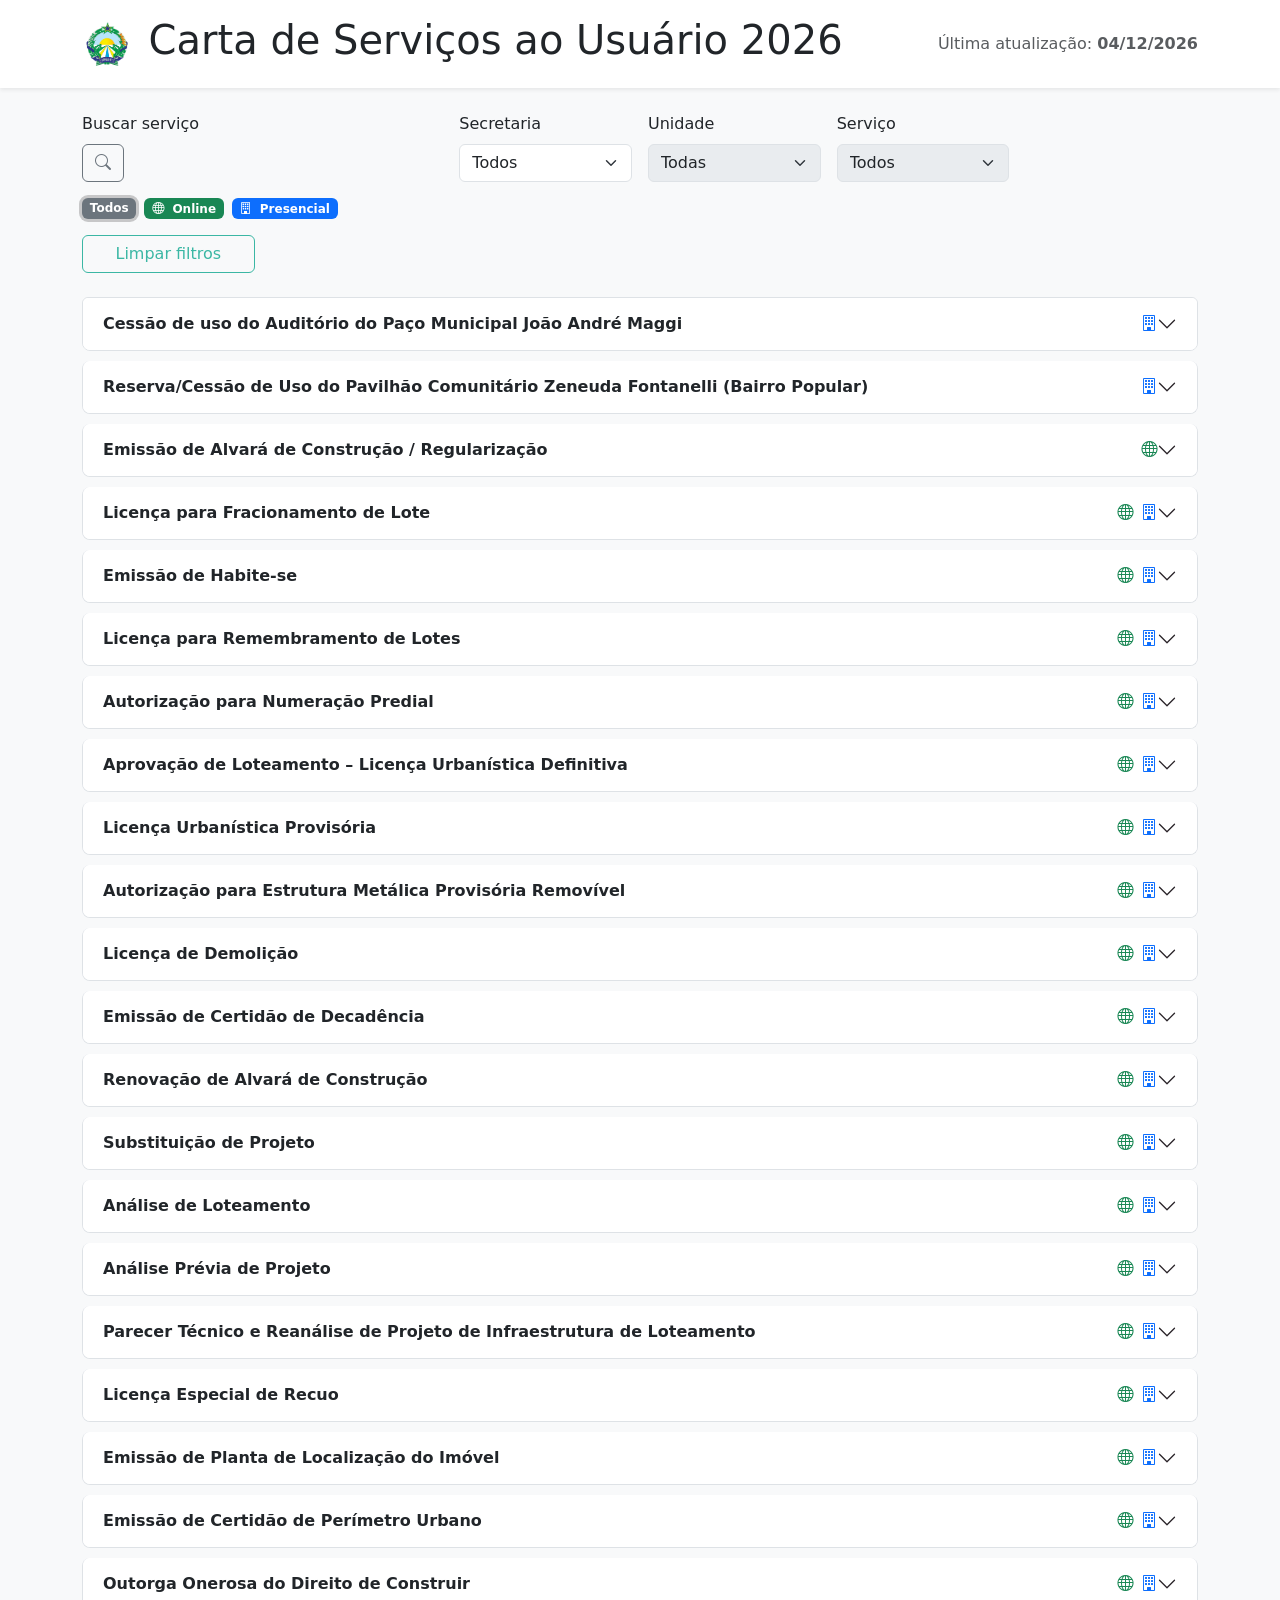
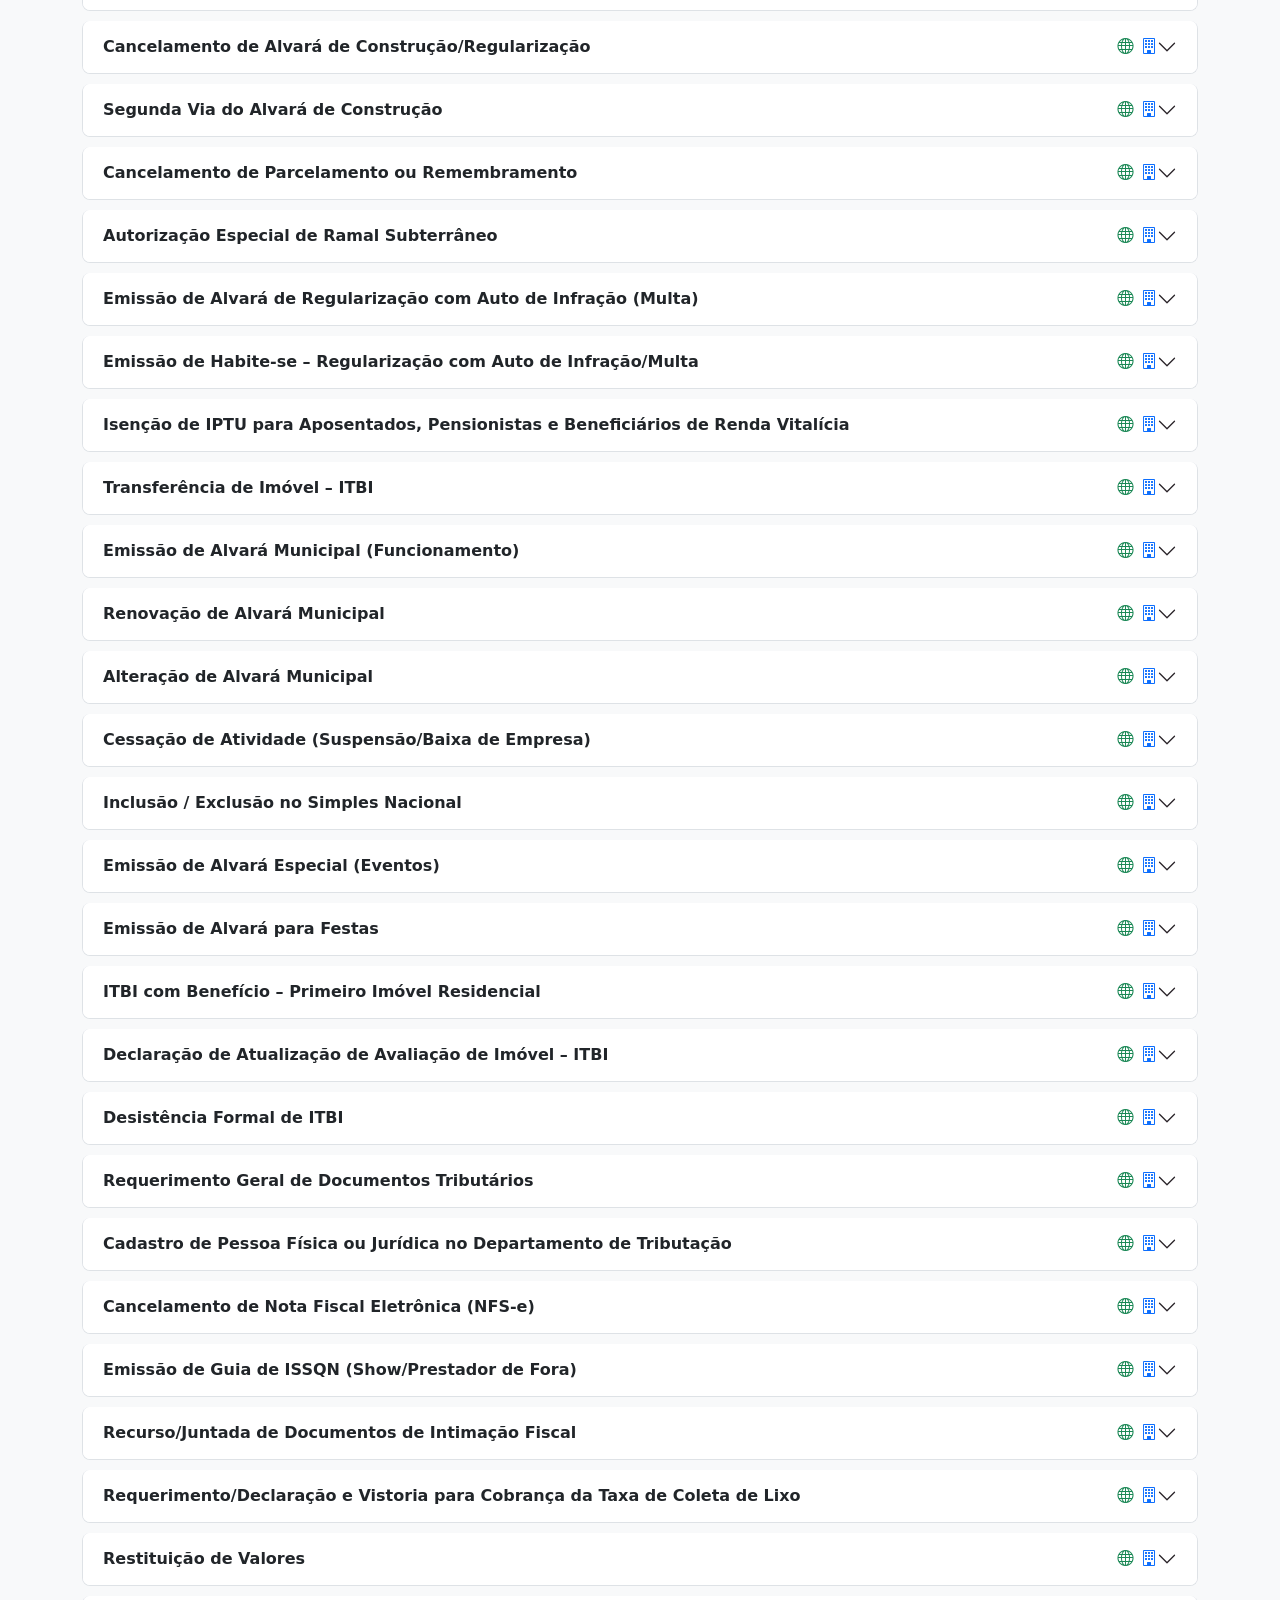
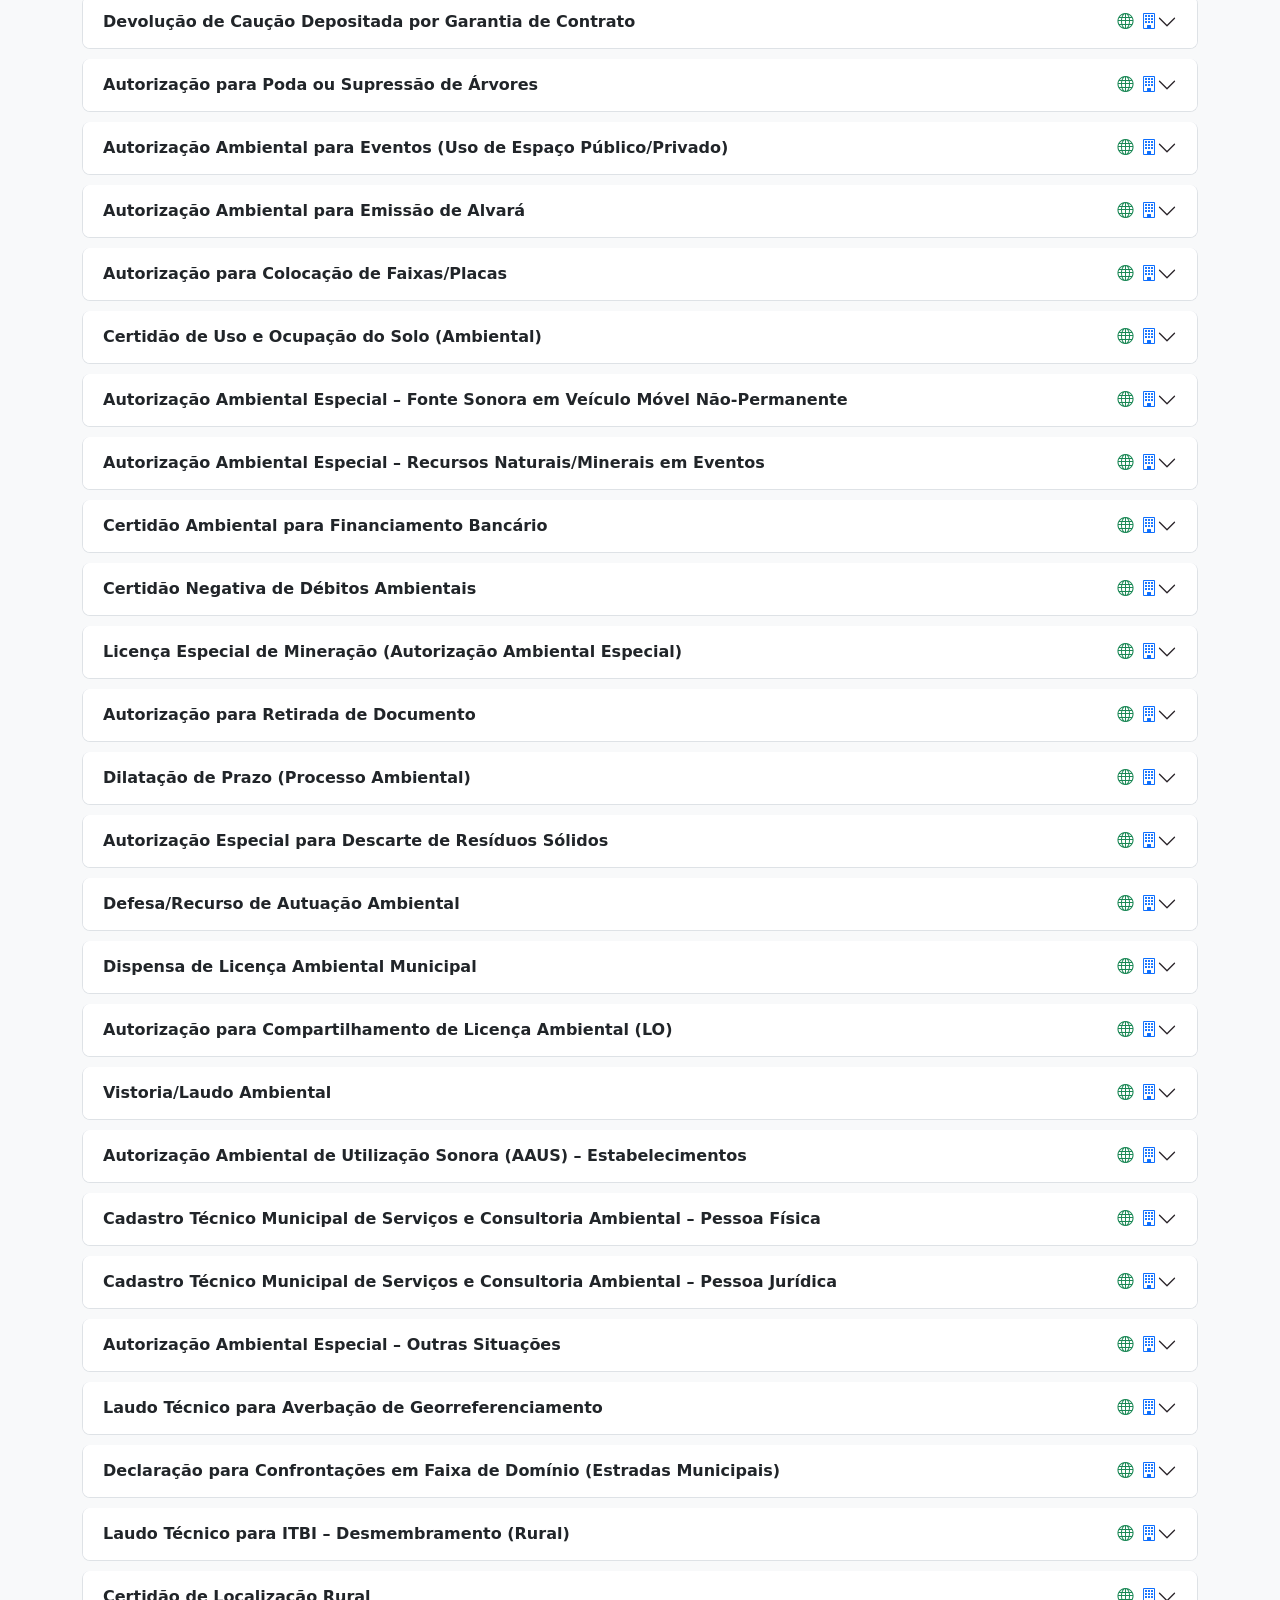
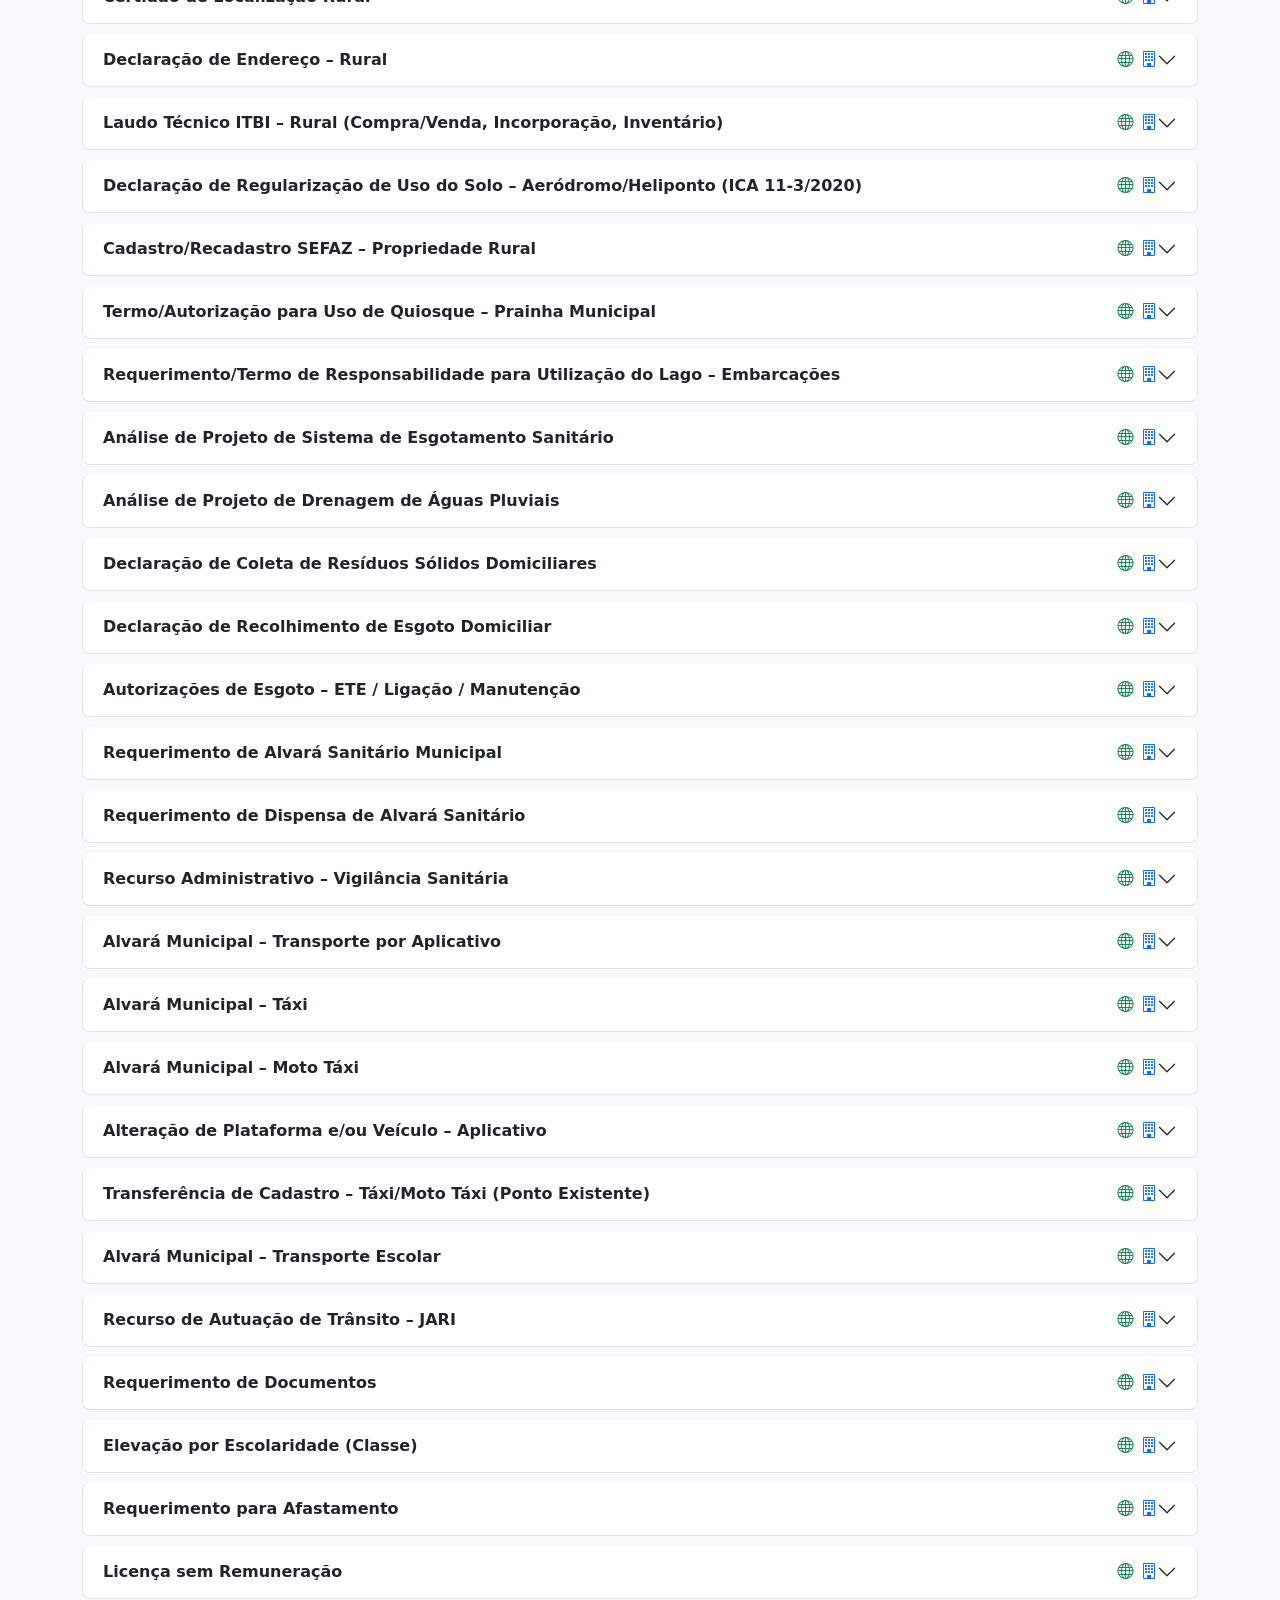
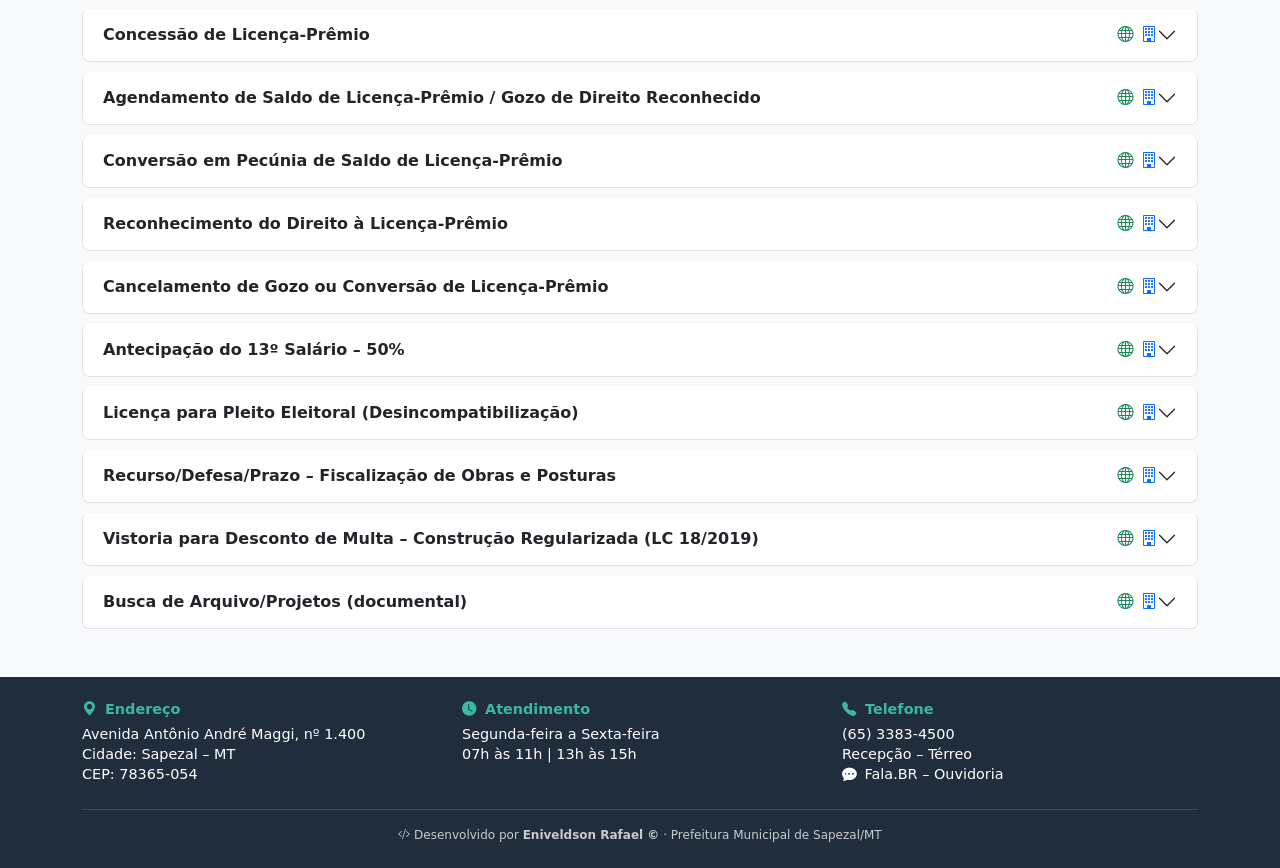
<file: index.html>
<!DOCTYPE html>
<html lang="pt-BR">

<head>
    <meta charset="UTF-8">

    <!-- RESPONSIVIDADE -->
    <meta name="viewport" content="width=device-width, initial-scale=1">

    <title>Carta de Serviços ao Usuário v2</title>
    <link rel="stylesheet" href="style_bootstrap.css">
    <!-- BOOTSTRAP CSS (CDN) -->
    <link href="https://cdn.jsdelivr.net/npm/bootstrap@5.3.8/dist/css/bootstrap.min.css" rel="stylesheet"
        integrity="sha384-sRIl4kxILFvY47J16cr9ZwB07vP4J8+LH7qKQnuqkuIAvNWLzeN8tE5YBujZqJLB" crossorigin="anonymous">

   <link
  rel="stylesheet"
  href="https://cdn.jsdelivr.net/npm/bootstrap-icons@1.11.3/font/bootstrap-icons.css">
</head>

<body class="bg-light">

    <!-- =========================
       HEADER ========================== -->

    <header class="bg-white shadow-sm py-3 mb-4">
        <div class="container d-flex flex-column flex-md-row align-items-center justify-content-between">

            <div class="d-flex align-items-center gap-3">
                <img src="17_brasao.png" alt="Logofw-bold" class="logo-prefeitura-bootstrap">
                <h1 lass="h4 mb-0 text-primary fw-bold"> Carta de Serviços ao Usuário 2026
                </h1>
            </div>

            <div class="text-muted mt-2 mt-md-0">
                Última atualização:
                <strong id="dataAtualizacao">--/--/----</strong>
            </div>
        </div>
    </header>

    <!-- =========================
     CAMPO DE PESQUISA DOS SERVIÇOS
  ========================== -->

  <div class="container mb-4">
    <div class="row g-3 align-items-end">

    <!-- BUSCAR RETRATIL -->

    <div class="col-12 col-lg-4">
      <label class="form-label d-block">Buscar serviço</label>
      <div class="search-retratil" id="searchContainer">

        <!-- BOTÃO LUPA / FECHAR -->
        <button
          id="btnToggleSearch"
          class="btn btn-outline-secondary btn-search-icon"
          type="button"
          aria-label="Buscar serviço">
          <i class="bi bi-search"></i>
        </button>

        <!-- INPUT -->
        <input
          type="text"
          id="buscaServico"
          class="form-control search-input"
          placeholder="Digite o nome do serviço">

        <!-- CONFIRMAR -->
          <button
            id="btnConfirmarBusca"
            class="btn btn-success btn-confirmar"
            type="button"
            aria-label="Confirmar busca">
            <i class="bi bi-send"></i>
          </button>

      </div>
    </div>

      <!-- SECRETARIA -->
      <div class="col-12 col-md-4 col-lg-2">
        <label class="form-label">Secretaria</label>
        <select id="filtroSecretaria" class="form-select">
          <option value="">Todas</option>
        </select>
      </div>

      <!-- UNIDADE -->
      <div class="col-12 col-md-4 col-lg-2">
        <label class="form-label">Unidade</label>
        <select id="filtroUnidade" class="form-select">
          <option value="">Todas</option>
        </select>
      </div>

      <!-- SERVIÇO -->
      <div class="col-12 col-md-4 col-lg-2">
        <label class="form-label">Serviço</label>
        <select id="filtroServico" class="form-select">
          <option value="">Todos</option>
        </select>
      </div>

      <!--  ADICIONAR BADGE   -->
        <div class="d-flex align-items-center gap-2 flex-wrap">

          <!-- TODOS -->
          <span
            class="badge bg-secondary filtro-modalidade ativo"
            role="button"
            data-modalidade="todos"
            aria-pressed="true"
          >
            Todos
          </span>

          <!-- ONLINE -->
          <span
            class="badge bg-success filtro-modalidade"
            role="button"
            data-modalidade="online"
            aria-pressed="false"
          >
            <i class="bi bi-globe me-1"></i>
            Online
          </span>

          <!-- PRESENCIAL -->
          <span
            class="badge bg-primary filtro-modalidade"
            role="button"
            data-modalidade="presencial"
            aria-pressed="false"
          >
            <i class="bi bi-building me-1"></i>
            Presencial
          </span>
        </div>


      <!-- LIMPAR FILTROS -->
      <div class="col-12 col-lg-2 d-grid">
        <button
          id="btnLimparFiltros"
          class="btn btn-outline-secondary"
          type="button"
        >
          Limpar filtros
        </button>
      </div>
  </div>
</div>



<!-- Contar resultados-->
<div class="container mb-3">
  <div id="contadorResultados" class="text-muted small">
    </div>
</div>

    <!-- JS preenche -->
  
    <!-- =========================
       ACCORDION (BOOTSTRAP)
  ========================== -->
    <div class="container mb-5">
        <div class="accordion" id="listaServicos">
        </div>
    </div>

    <!-- BOOTSTRAP JS (necessário para accordion) -->
    <!-- JavaScript Bundle with Popper -->
    <script src="https://cdn.jsdelivr.net/npm/bootstrap@5.2.1/dist/js/bootstrap.bundle.min.js"
        integrity="sha384-u1OknCvxWvY5kfmNBILK2hRnQC3Pr17a+RTT6rIHI7NnikvbZlHgTPOOmMi466C8"
        crossorigin="anonymous"></script>

    <!-- SEU JS -->
    <script src="app-bootstrap.js"></script>

  <footer class="footer-sapezal mt-5">
  <div class="container py-4">

    <!-- LINHA PRINCIPAL -->
    <div class="row gy-4">

      <!-- ENDEREÇO -->
      <div class="col-12 col-md-4">
        <h6 class="footer-titulo">
          <i class="bi bi-geo-alt-fill me-1"></i>
          Endereço
        </h6>
        <p class="footer-texto">
          Avenida Antônio André Maggi, nº 1.400<br>
          Cidade: Sapezal – MT<br>
          CEP: 78365‑054
        </p>
      </div>

      <!-- ATENDIMENTO -->
      <div class="col-12 col-md-4">
        <h6 class="footer-titulo">
          <i class="bi bi-clock-fill me-1"></i>
          Atendimento
        </h6>
        <p class="footer-texto">
          Segunda‑feira a Sexta‑feira<br>
          07h às 11h | 13h às 15h
        </p>
      </div>

      <!-- TELEFONE -->
      <div class="col-12 col-md-4">
        <h6 class="footer-titulo">
          <i class="bi bi-telephone-fill me-1"></i>
          Telefone
        </h6>
        <p class="footer-texto">
          <a href="tel:+556533834500" class="footer-link">
            (65) 3383‑4500
          </a><br>
          Recepção – Térreo
        </p>
                
        <p class="footer-texto mb-0">
            <i class="bi bi-chat-dots-fill me-1"></i>
            <a
              href="https://www.gov.br/falabr/pt-br"
              target="_blank"
              rel="noopener noreferrer"
              class="footer-link"
            >
              Fala.BR – Ouvidoria
            </a>
          </p>

      </div>

    </div>

    <!-- LINHA DE CRÉDITOS -->
    <div class="footer-creditos mt-4 pt-3">
      <p class="mb-0">
        <i class="bi bi-code-slash"></i> Desenvolvido por <strong>Eniveldson Rafael ©</strong> ·
        Prefeitura Municipal de Sapezal/MT 
        <span id="anoAtual"></span>
      </p>
    </div>

  </div>
</footer>


</body>

</html>
</file>
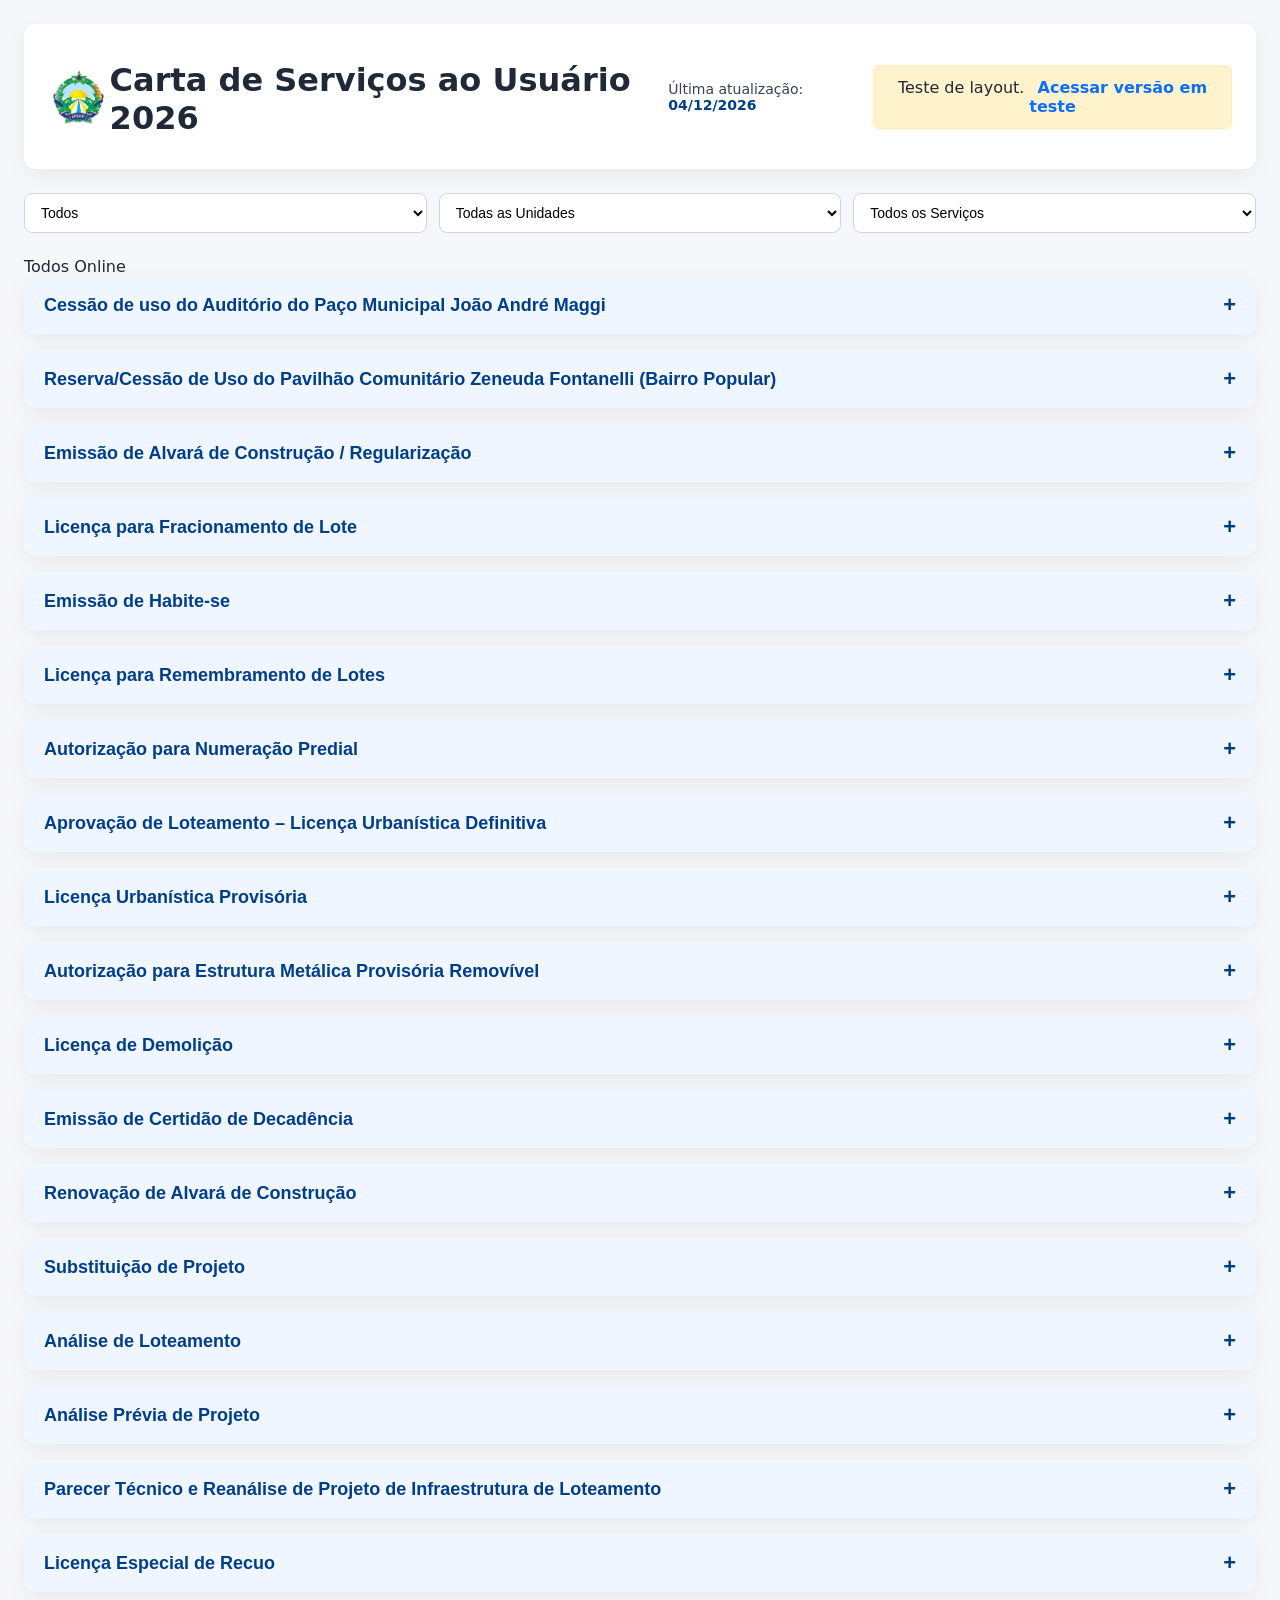
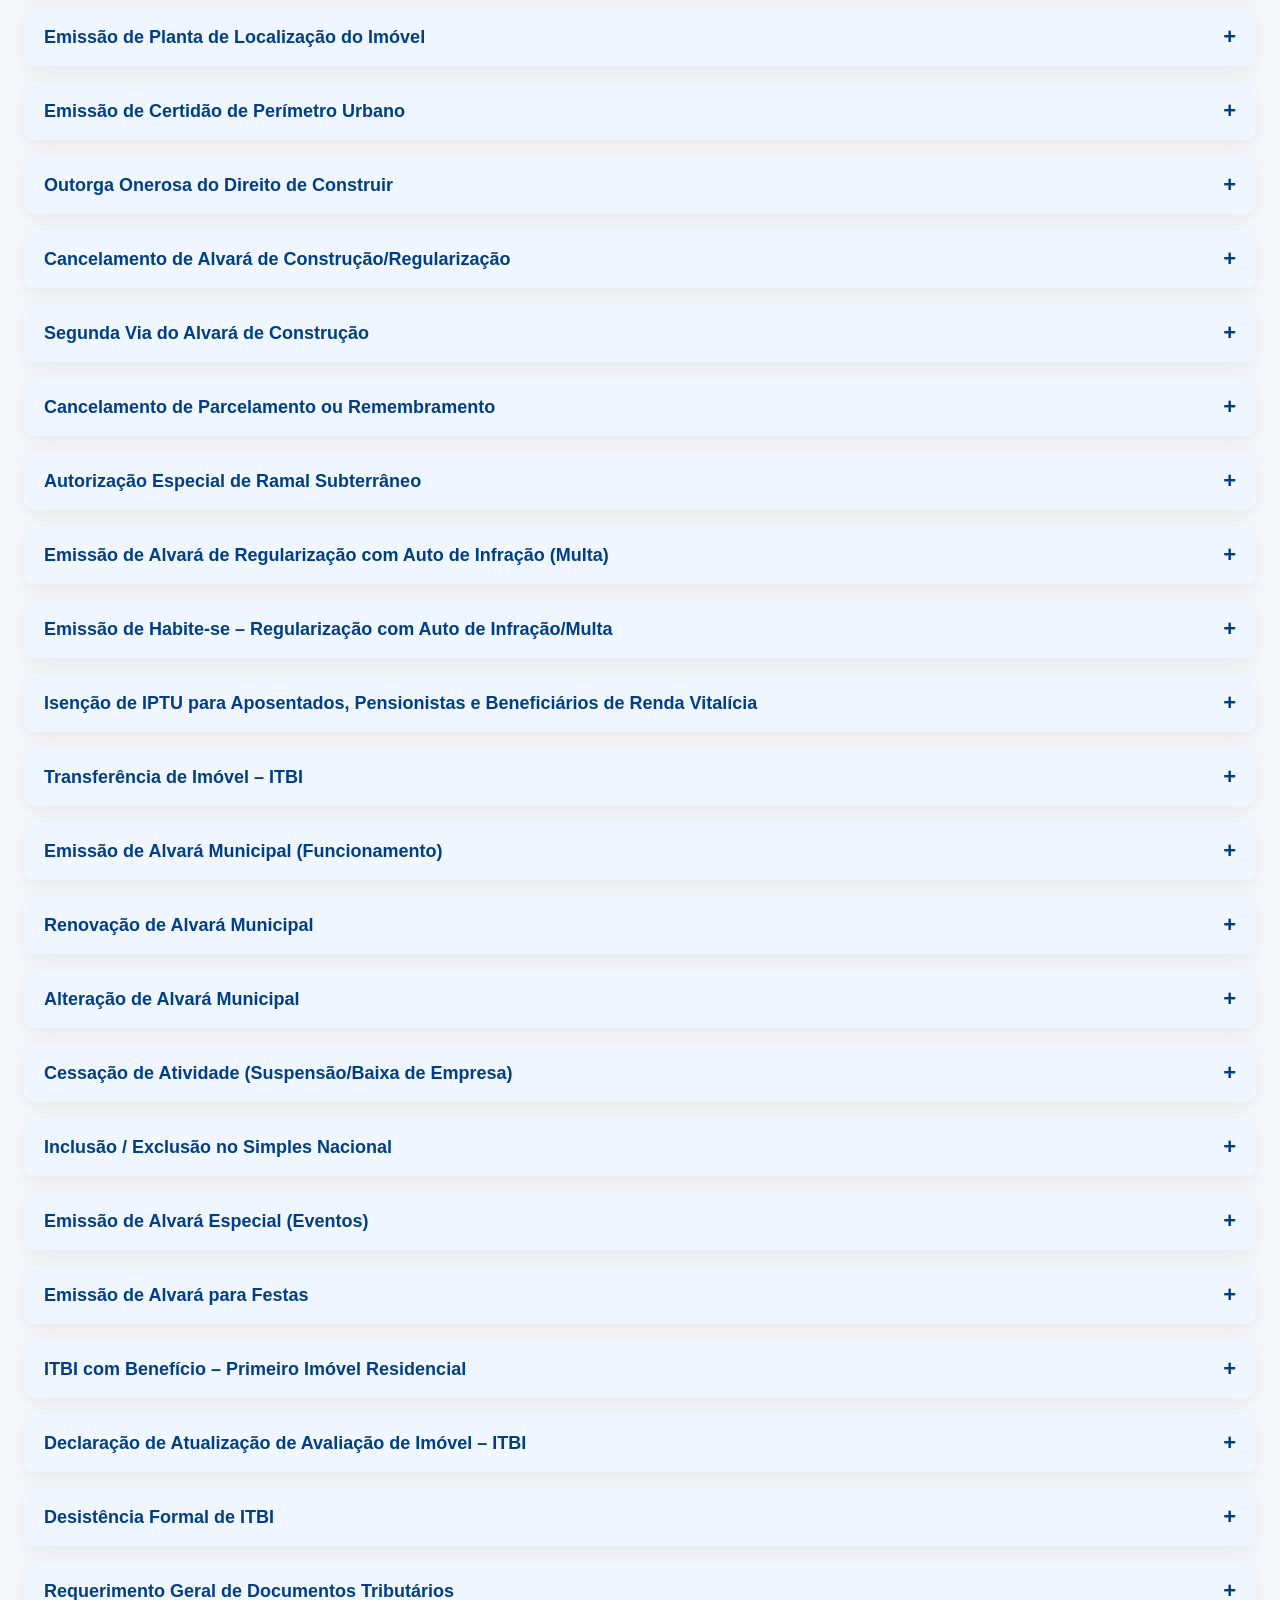
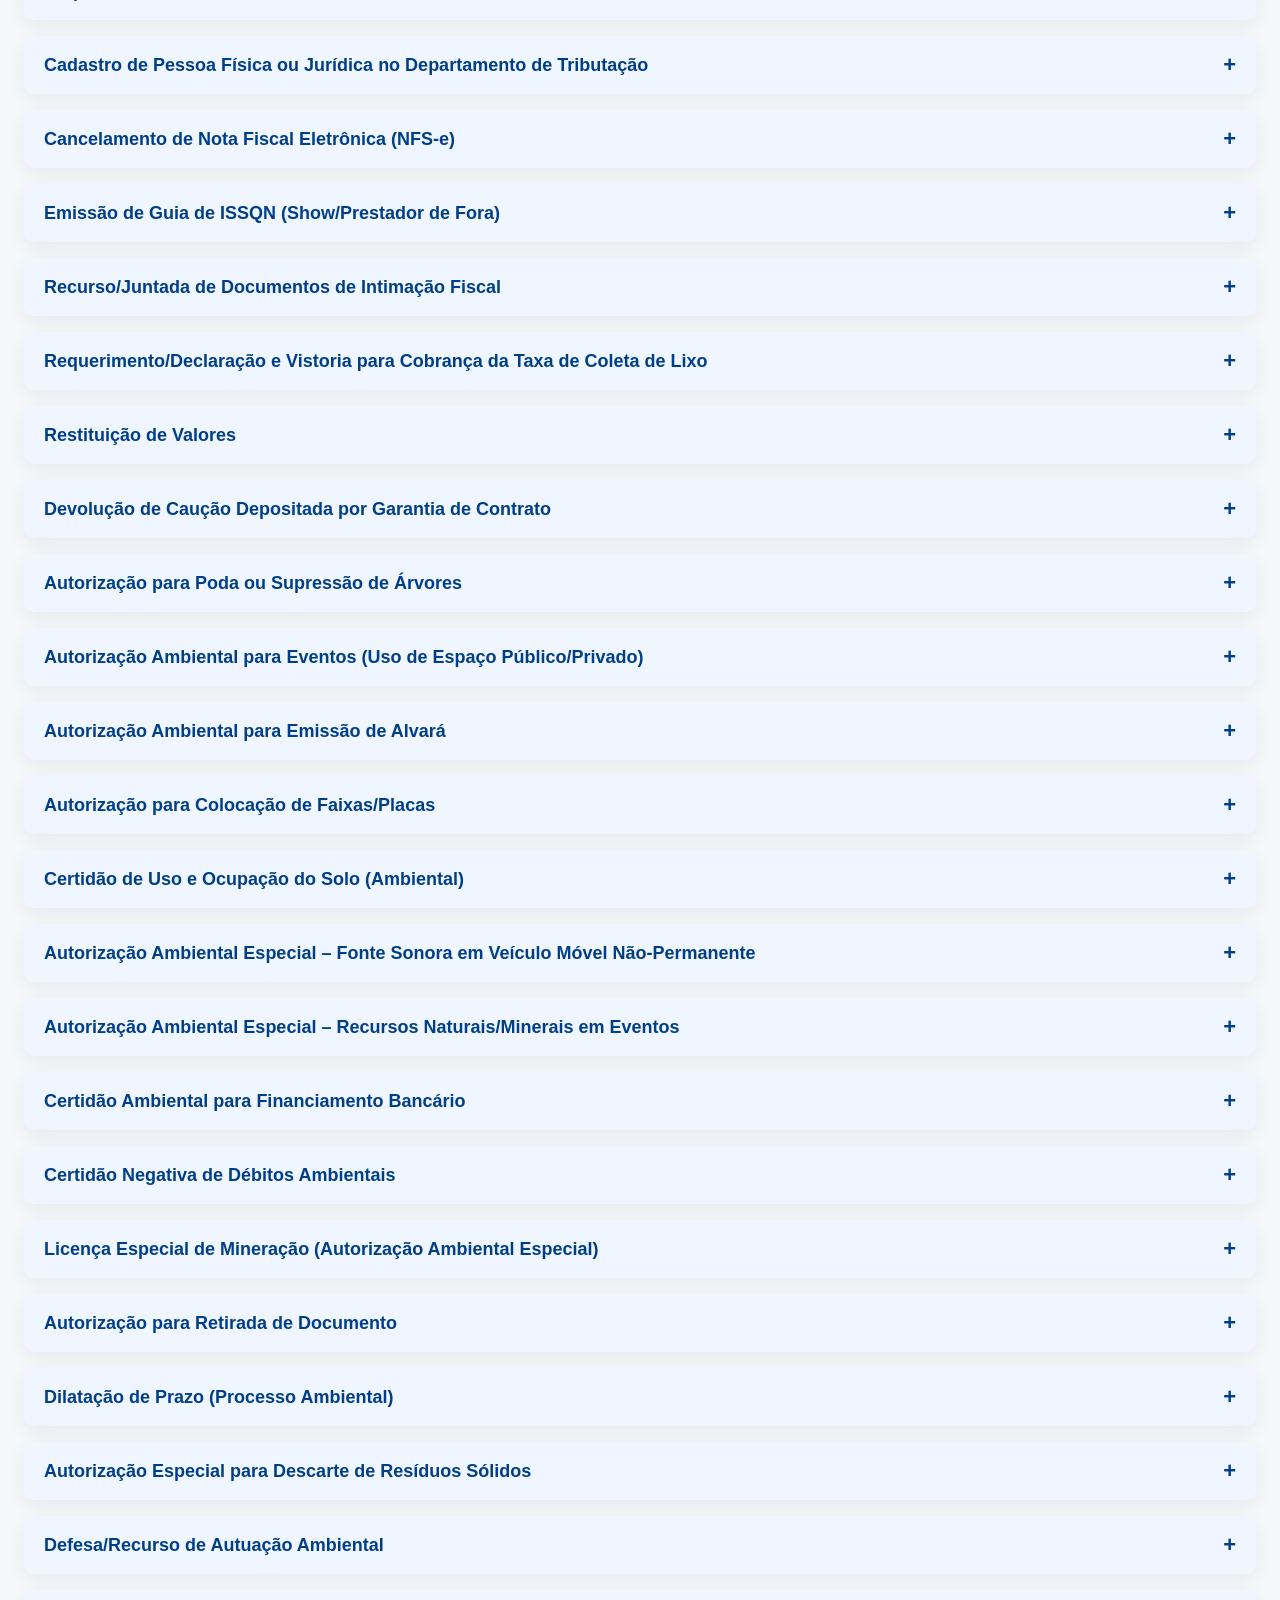
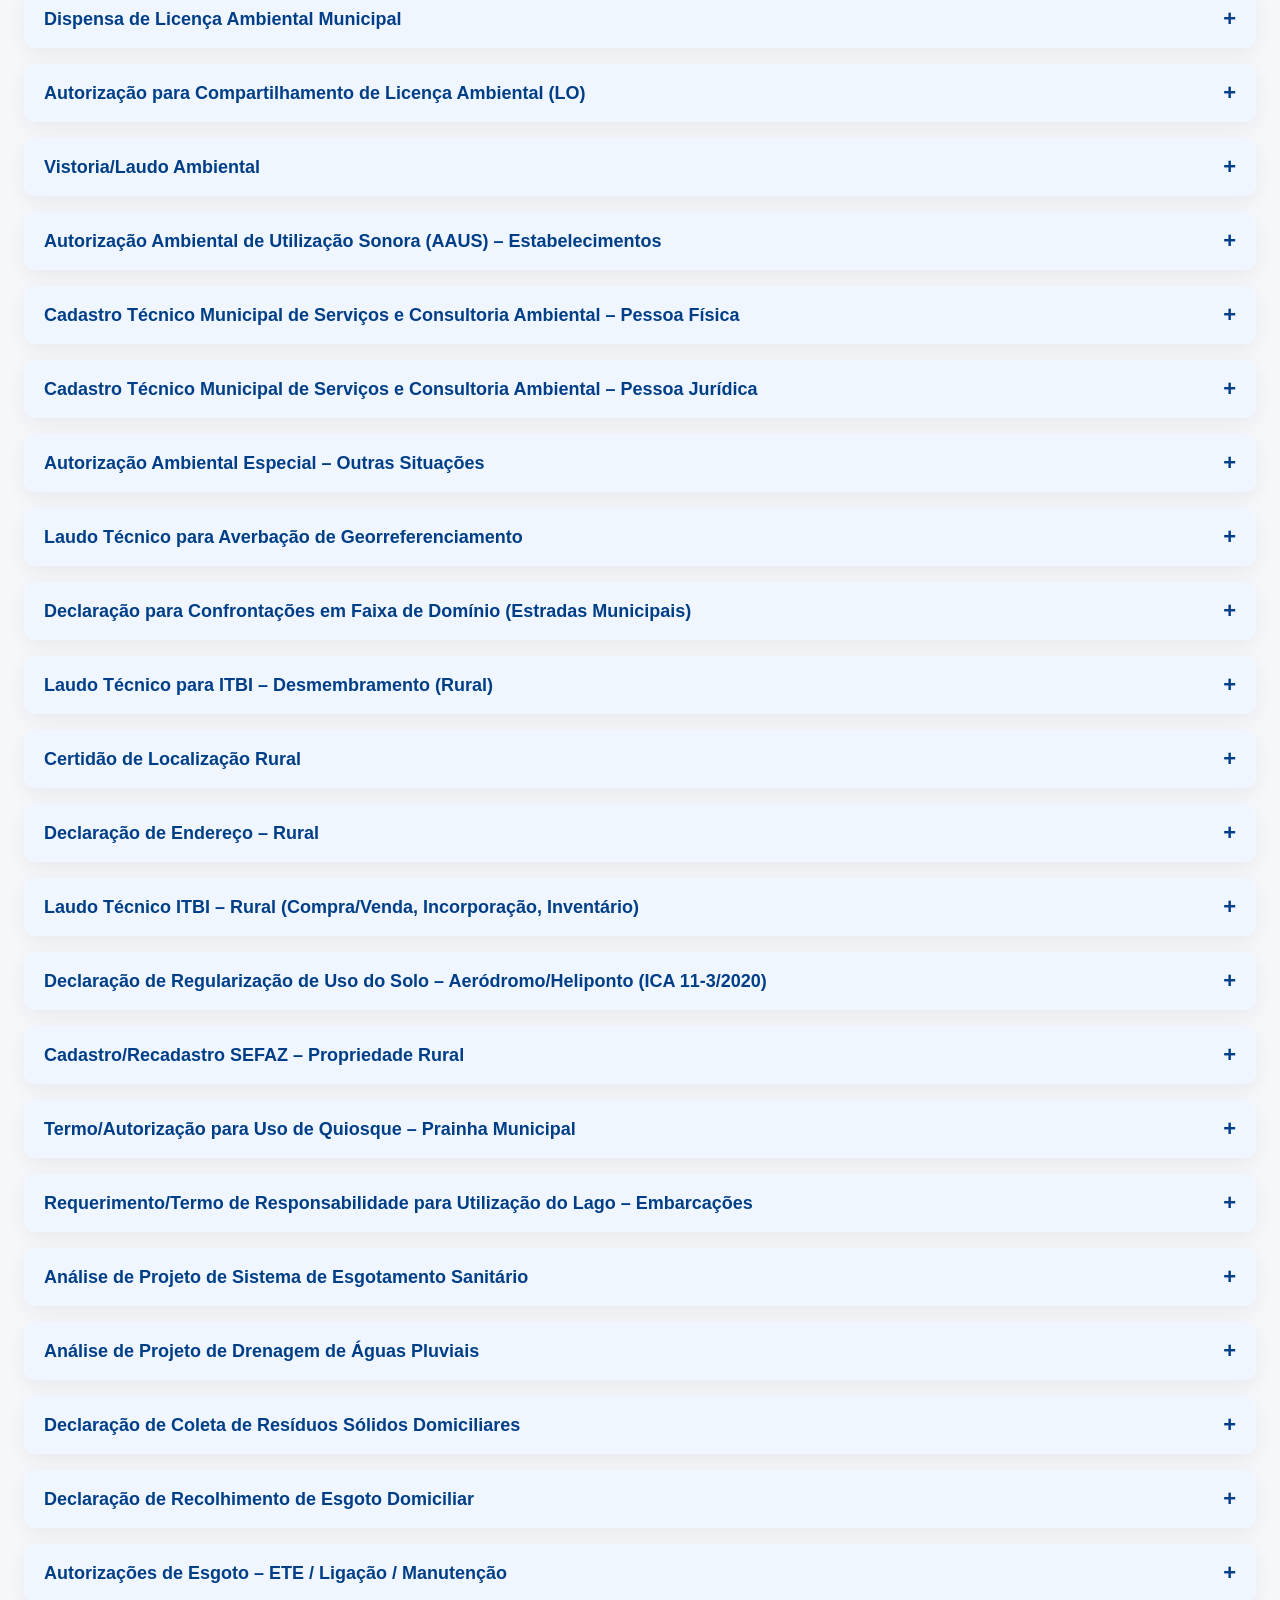
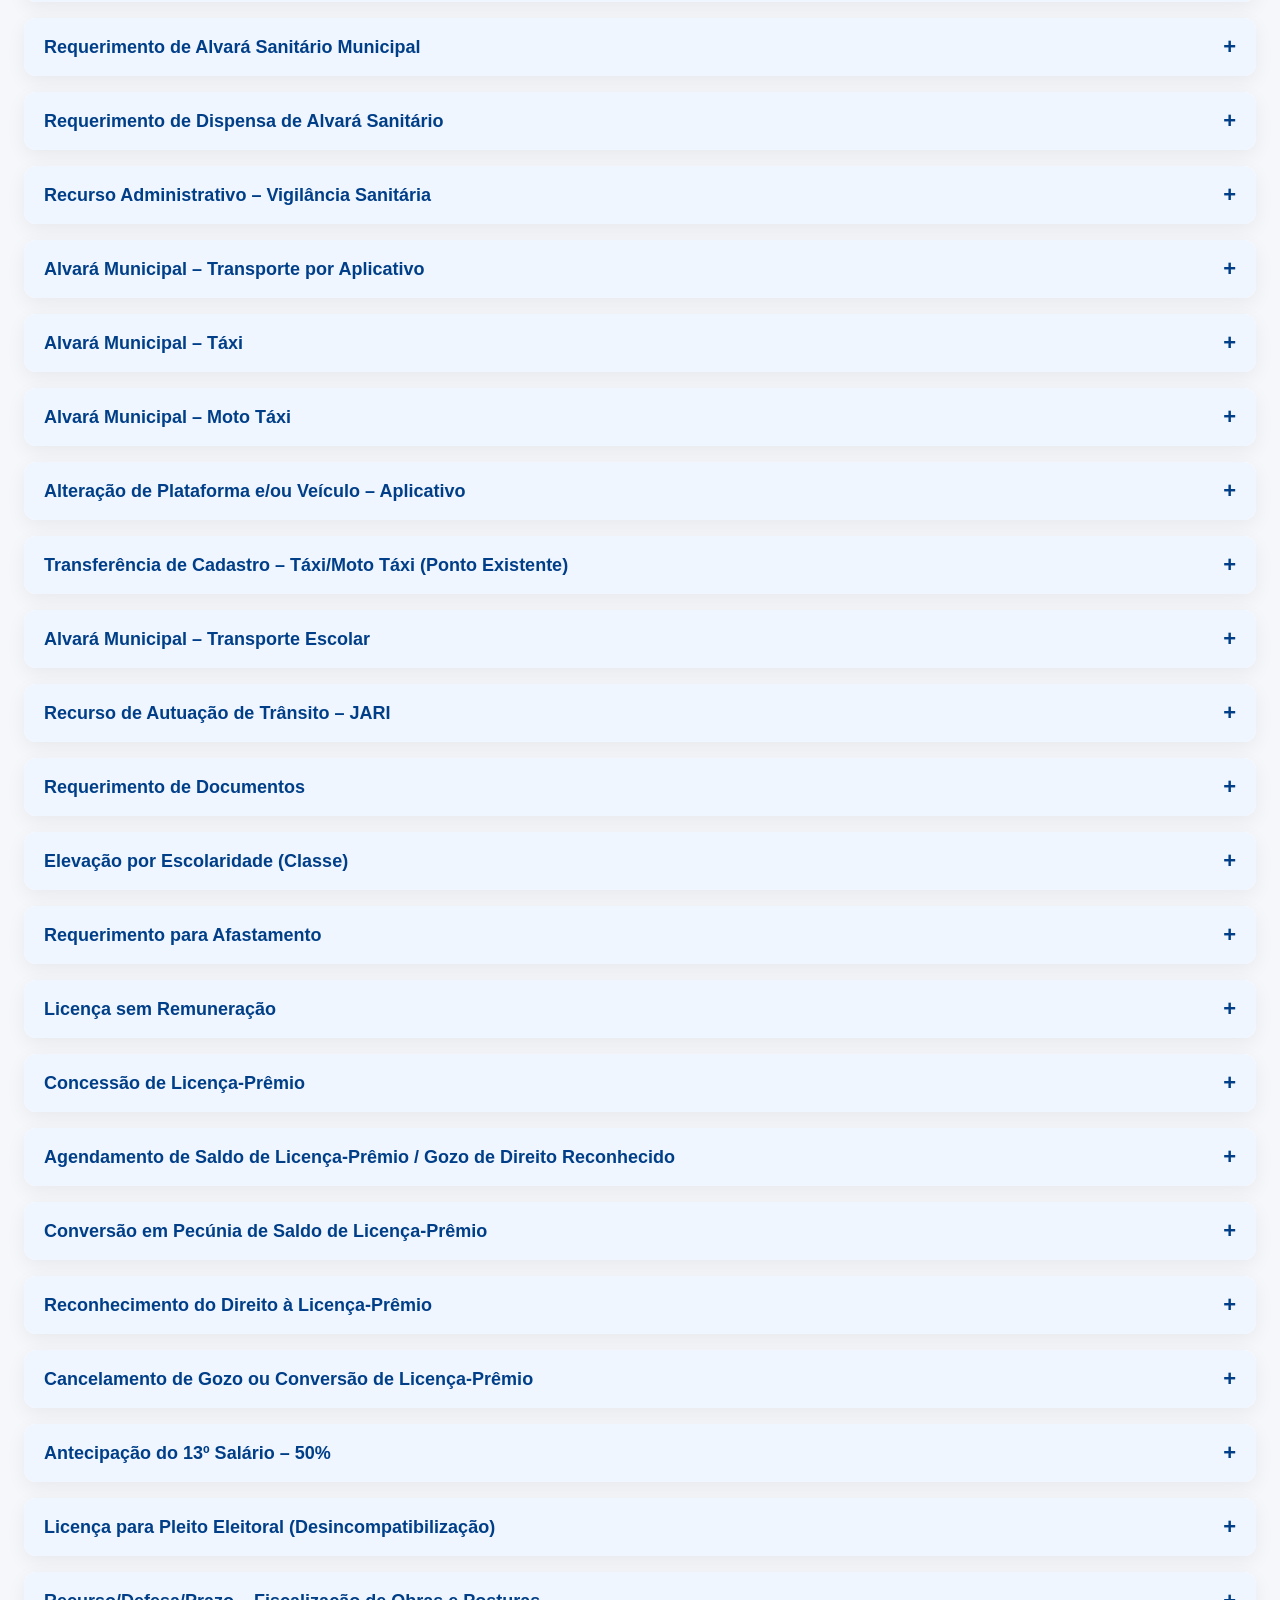
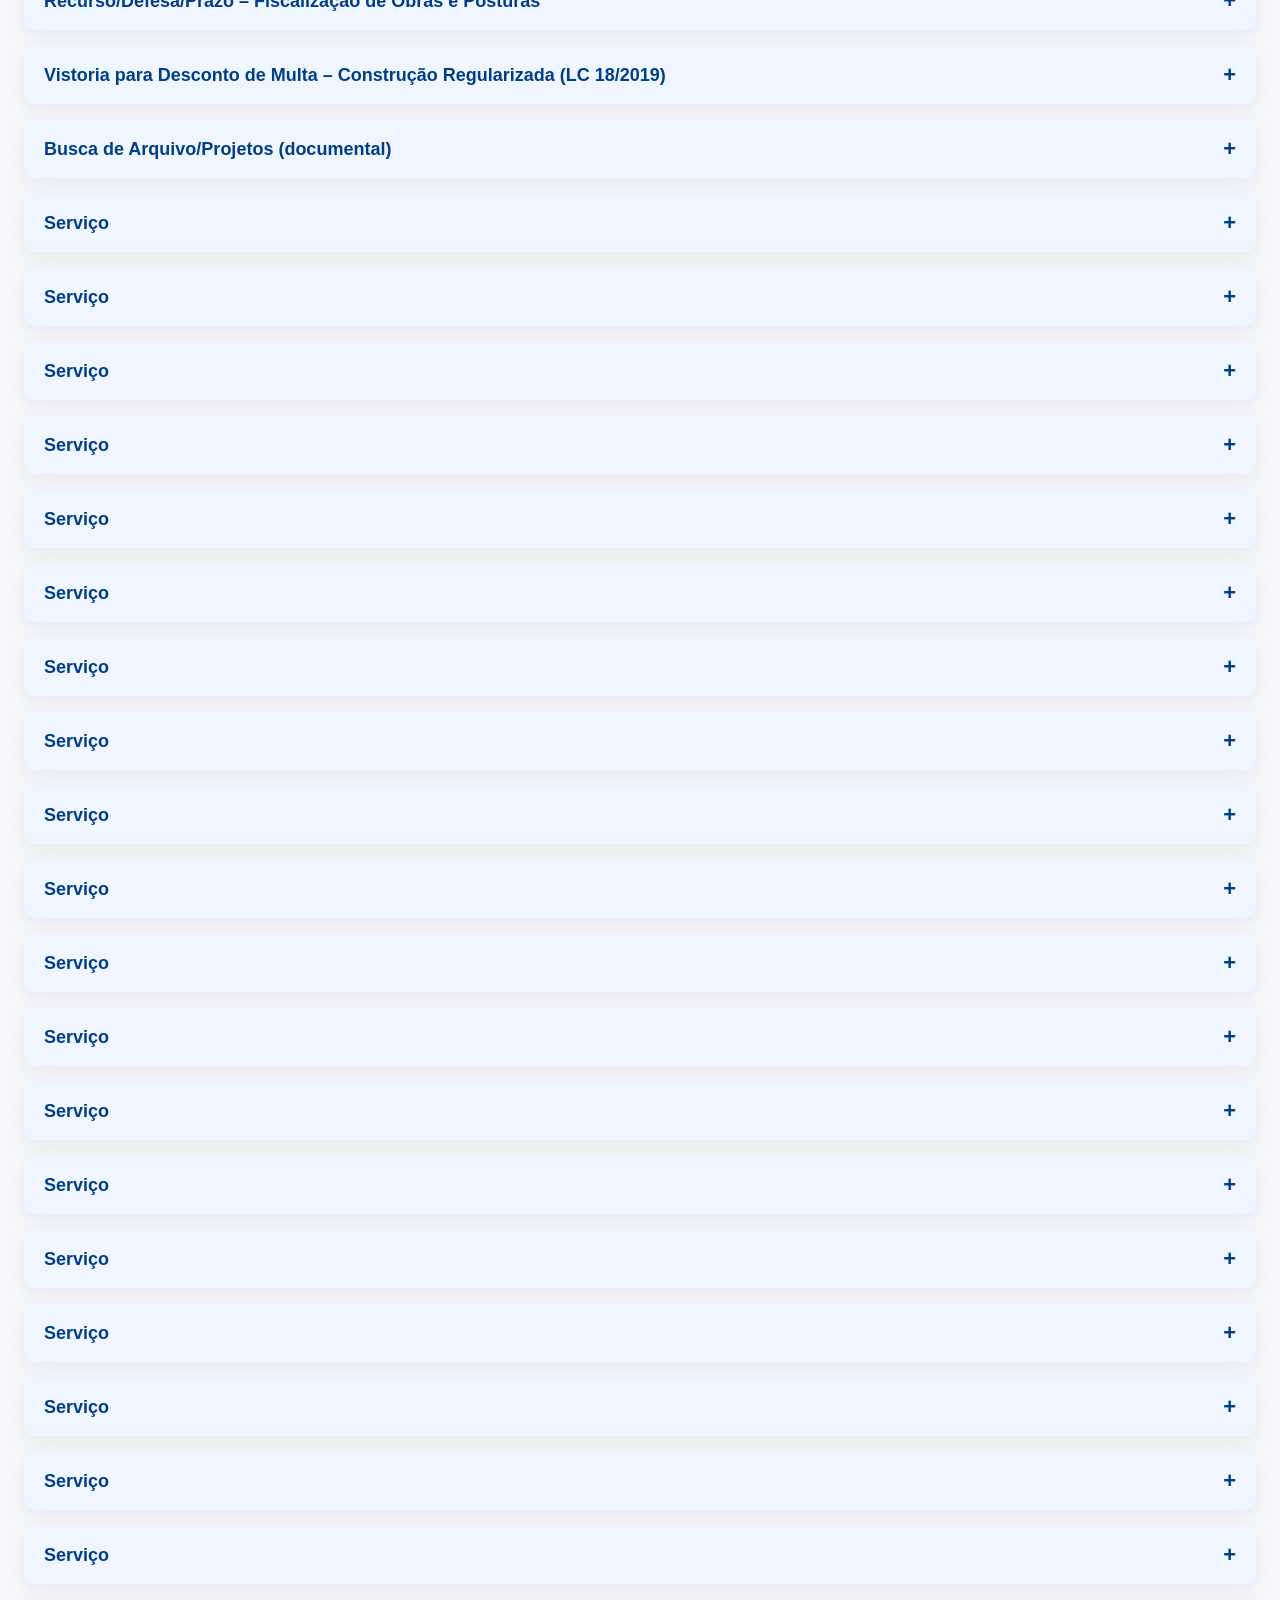
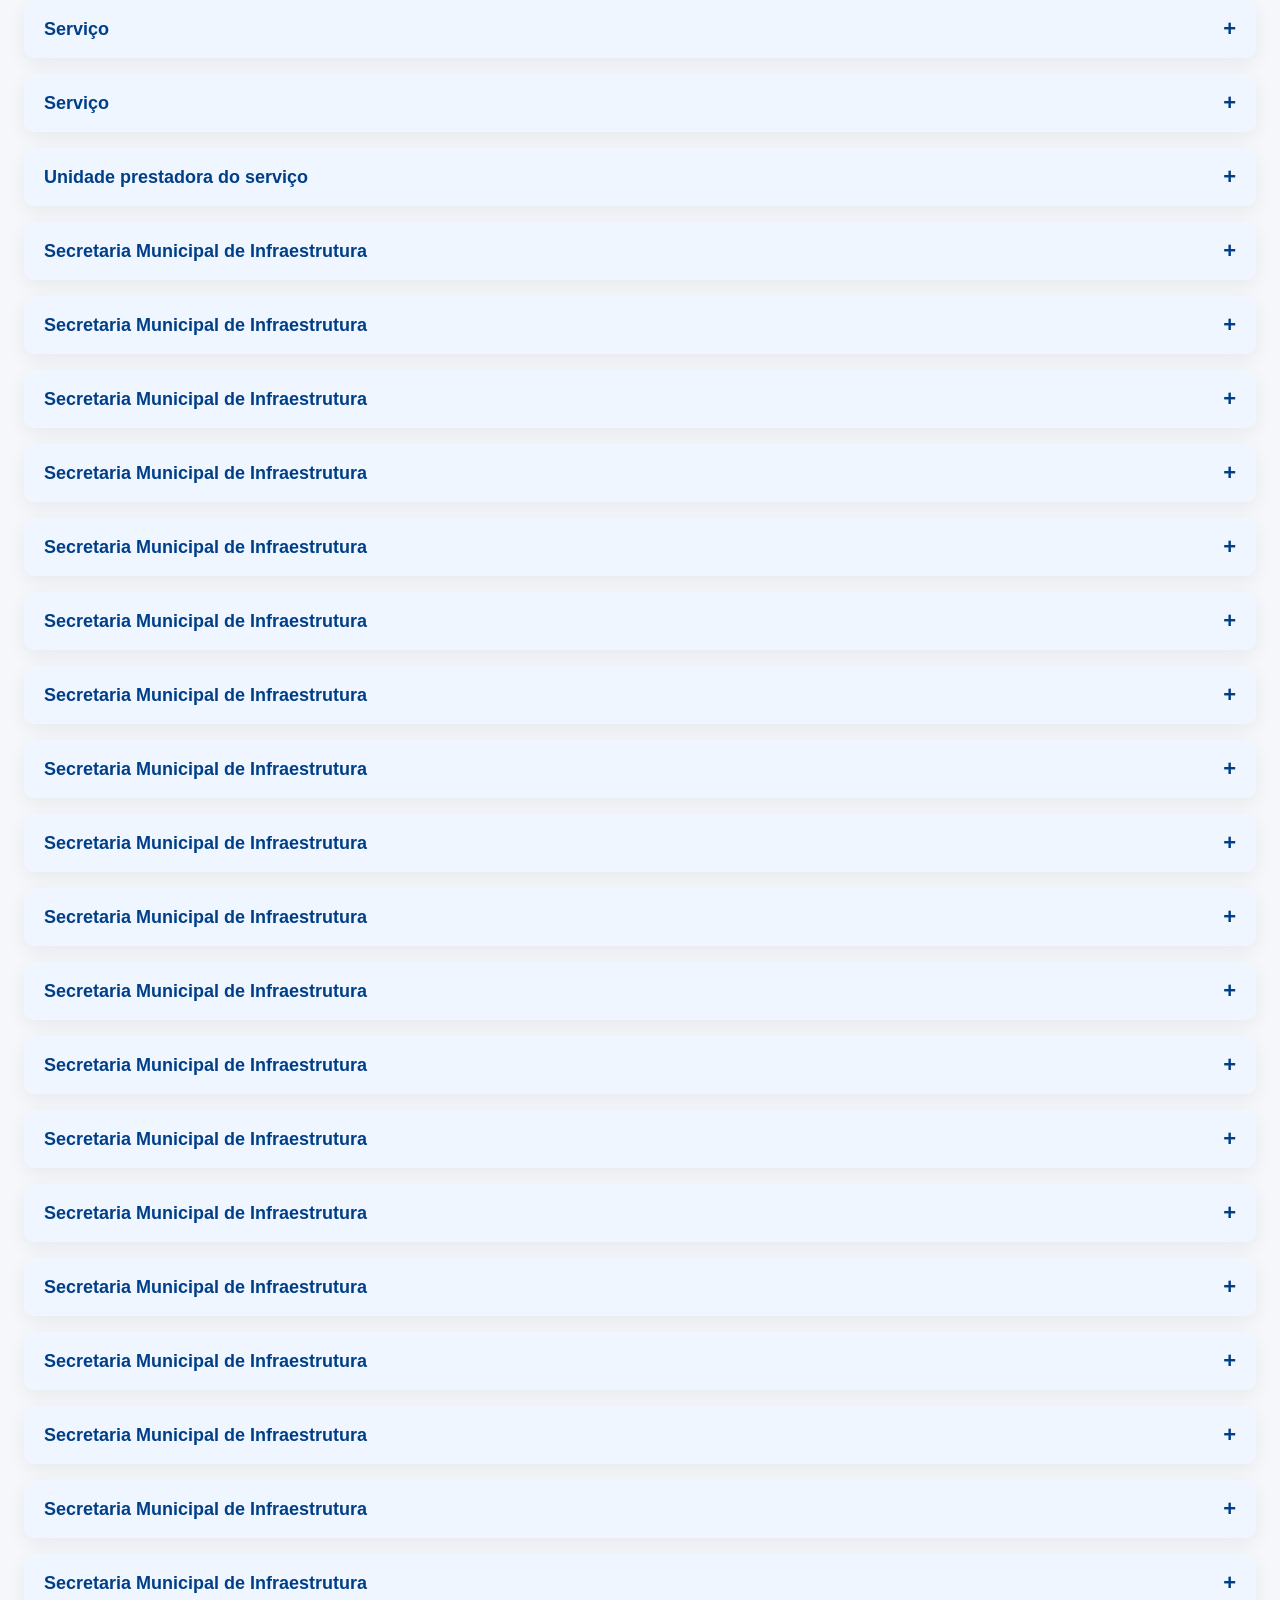
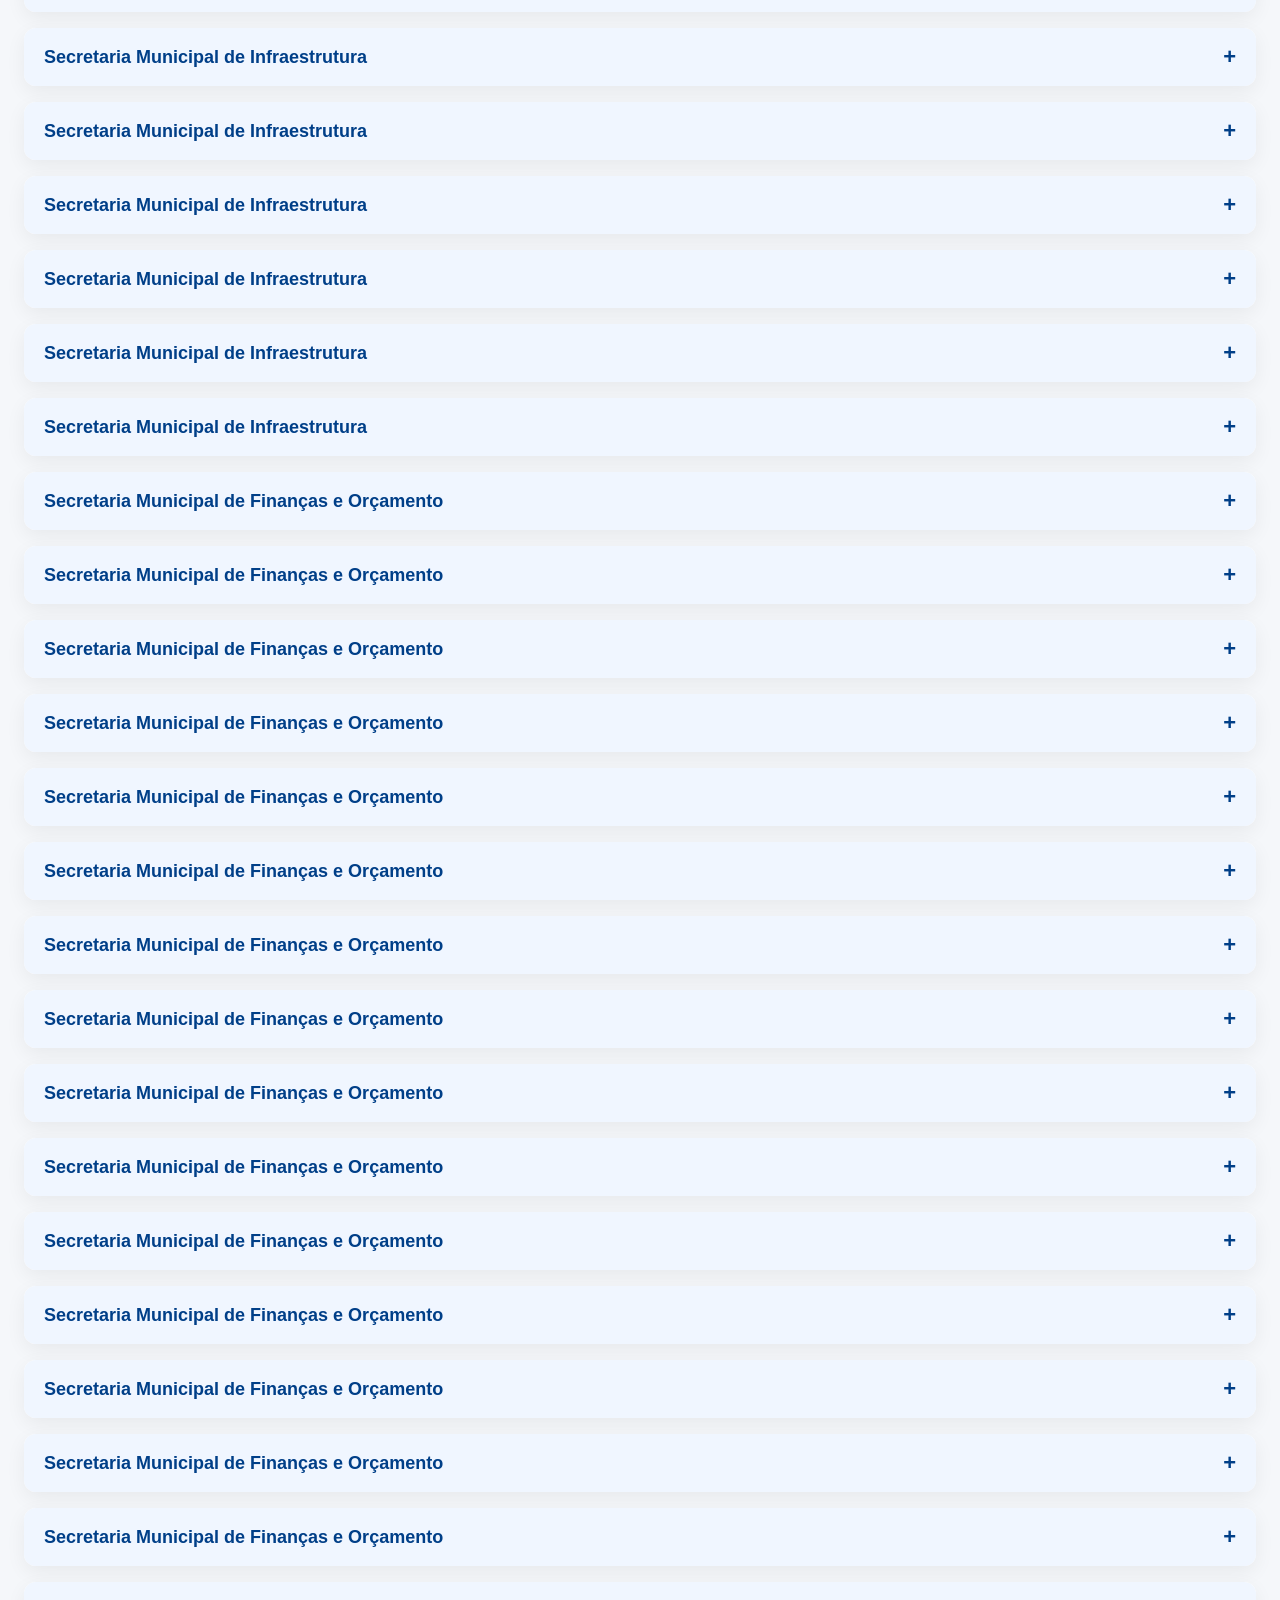
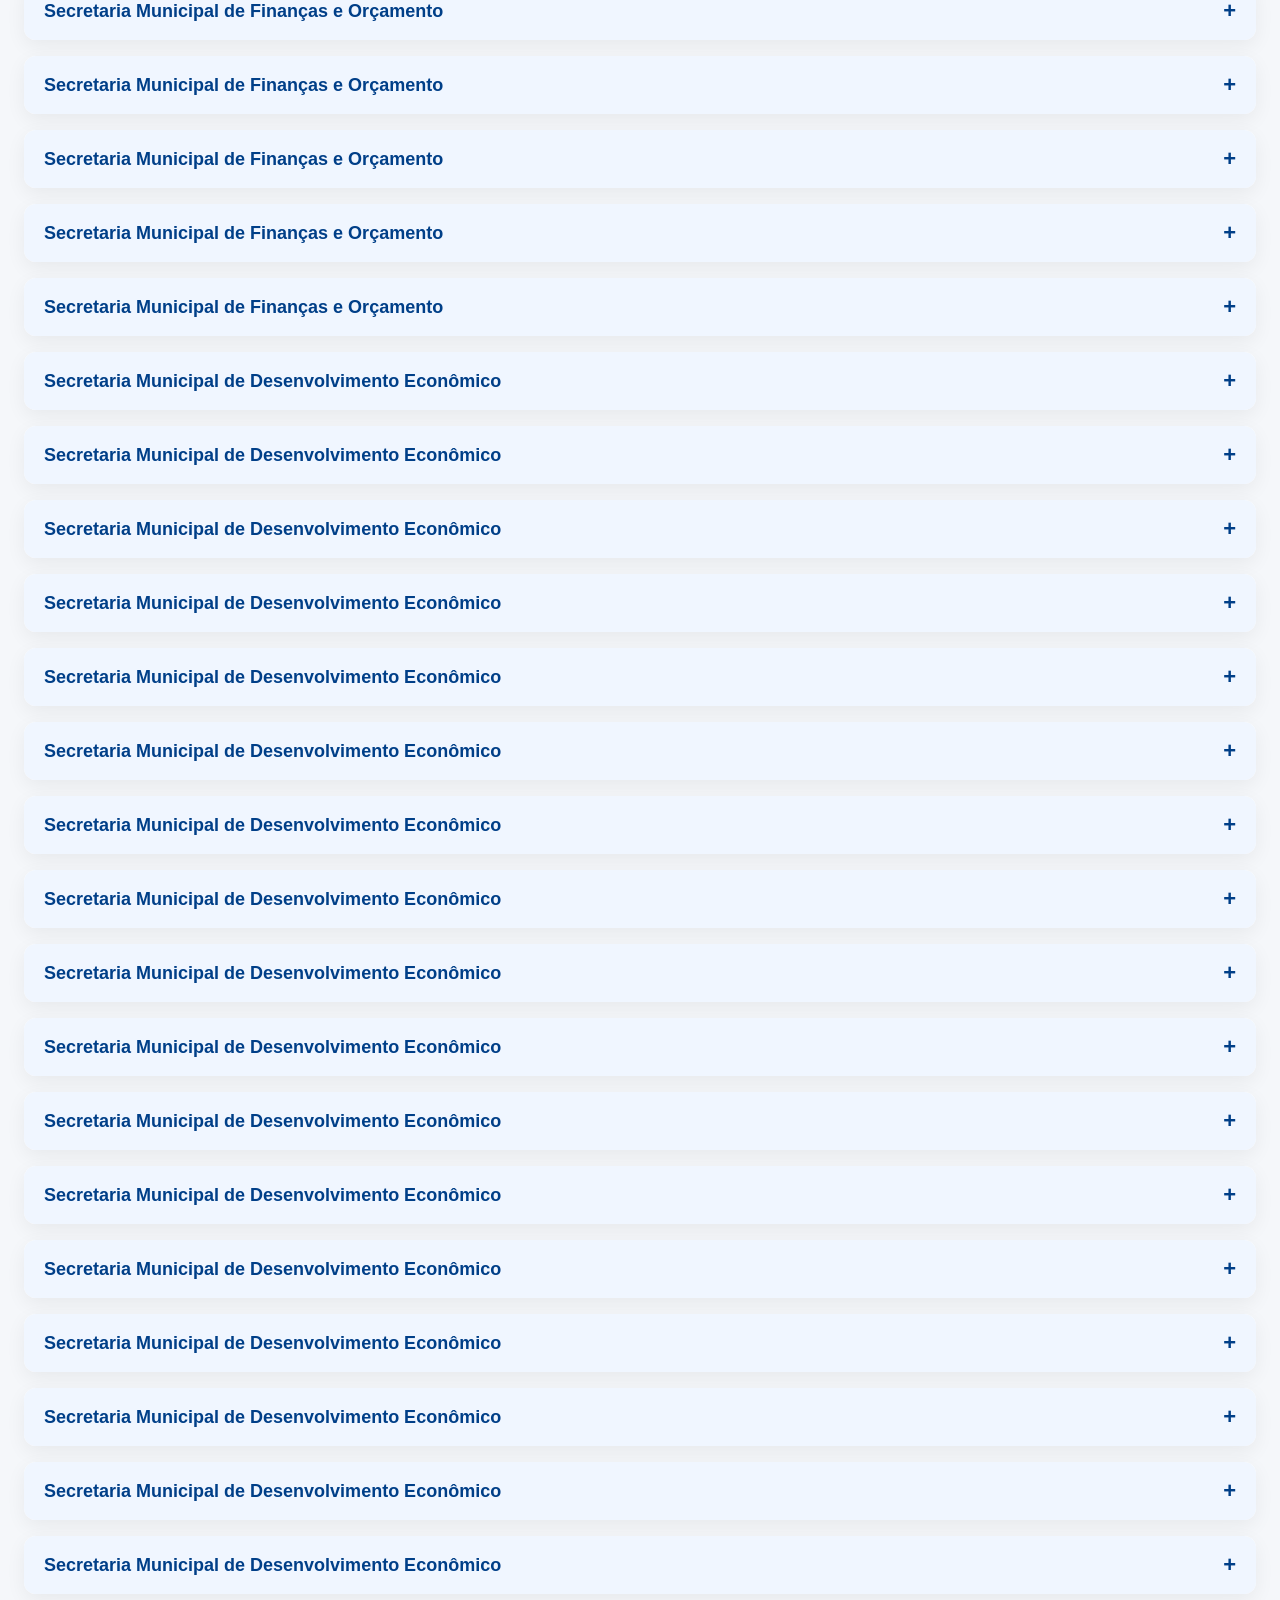
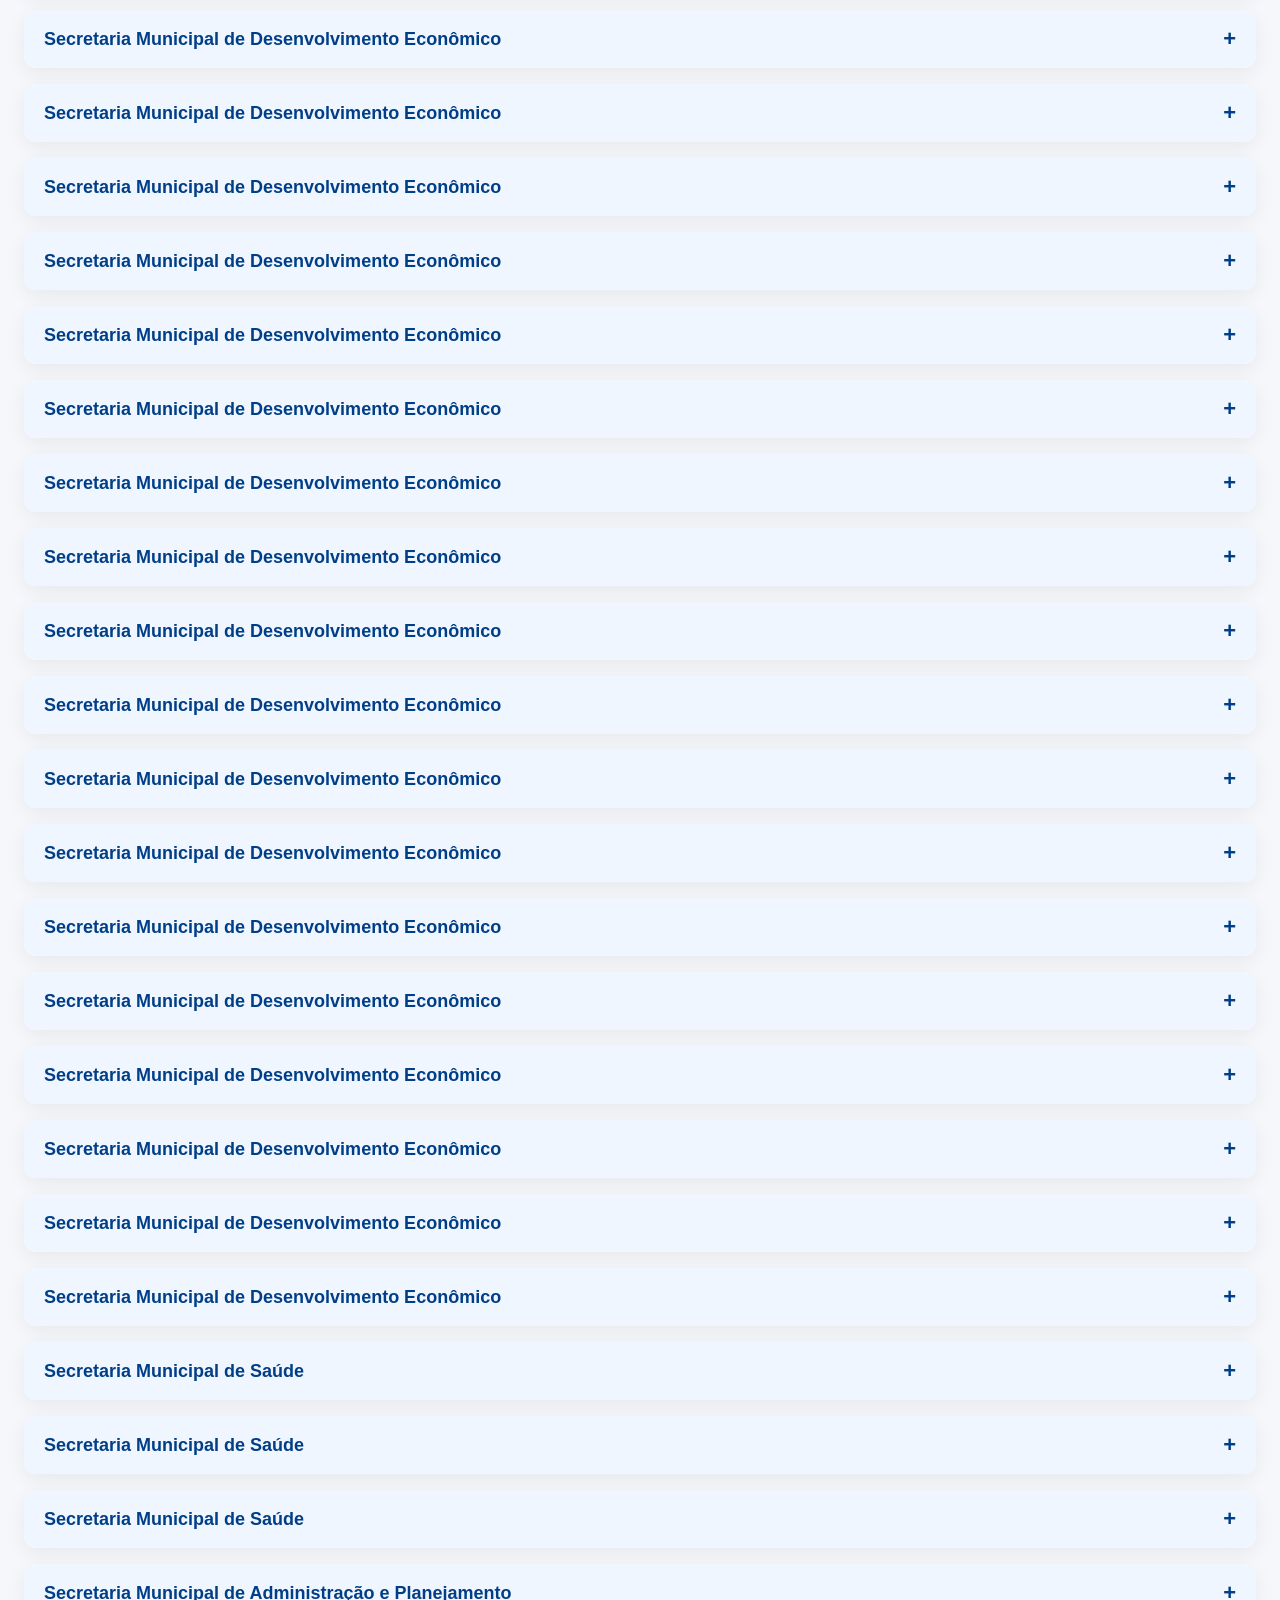
<file: index_antigo.html>
<!DOCTYPE html>
<html lang="pt-br">
<head>
  <meta charset="UTF-8">
  <meta name="viewport" content="width=device-width, initial-scale=1.0">
  <title>Carta de Serviços</title>
  <link rel="stylesheet" href="style.css?v=1.0">

<body>

<header class="header">
  <div class="header-esquerda">
    <img class="logo-prefeitura"
      src="17_brasao.png"
      alt="Logo da Prefeitura">
  </div>
  <div>
   <h1>Carta  de Serviços ao Usuário 2026</h1>
  </div>

  <div class="header-direita">
    <span class="atualizacao">
      Última atualização:
      <strong id="dataAtualizacao">19/03/2026</strong>
    </span>
  </div>
  <div class="aviso-teste">
  <span>Teste de layout.</span>
  <a href="index-bootstrap.html">Acessar versão em teste</a>
  </div>

</header>

  <div class="filtros">
    
    <select id="filtroSecretaria">
      <option value="">Todas as Secretarias</option>
    </select>

    <select id="filtroUnidade">
      <option value="">Todas as Unidades</option>
    </select>

    <select id="filtroServico">
      <option value="">Todos os Serviços</option>
    </select>
  </div>

    <div class="container mb-3">
    <span class="badge bg-secondary filtro-modalidade ativo"
          data-modalidade="todos">
      Todos
    </span>

    <span class="badge bg-success filtro-modalidade"
          data-modalidade="online">
      <i class="bi bi-globe me-1"></i> Online
    </span>

    <span class="badge bg-primary filtro-modalidade"
          data-modalidade="presencial">
     </spa>

  <div id="listaServicos"></div>

  <script src="app.js"></script>

</body>

</html>
</file>
<file: style.css>
body {
  font-family: "Inter", system-ui, sans-serif;
  background: #f5f7fa;
  margin: 0;
  padding: 24px;
  color: #1f2937;
}

h1 {
  margin-bottom: 16px;
}

/* =========================
   FILTROS
========================= */
.filtros {
  display: grid;
  grid-template-columns: repeat(auto-fit, minmax(240px, 1fr));
  gap: 12px;
  margin-bottom: 24px;
}

select {
  padding: 10px 12px;
  border-radius: 8px;
  border: 1px solid #d1d5db;
  font-size: 14px;
  background: #fff;
}

/* =========================
   CARDS DE SERVIÇO
========================= */
.servico-card {
  background: #ffffff;
  border-radius: 12px;
  padding: 20px;
  margin-bottom: 20px;
  box-shadow: 0 8px 24px rgba(0,0,0,0.06);
  transition: transform 0.2s ease;
}

.servico-card:hover {
  transform: translateY(-2px);
}

/* =========================
   NOME DO SERVIÇO
========================= */
.nome-servico {
  color: #0f4c81;
  font-size: 22px;
  margin-bottom: 16px;
  border-left: 4px solid #0f4c81;
  padding-left: 12px;
}

/* =========================
   CAMPOS DO SERVIÇO
========================= */
.campo-servico {
  display: grid;
  grid-template-columns: 320px 1fr;
  gap: 12px;
  margin: 8px 0;
  align-items: start;
}

/* TÍTULO / CABEÇALHO DA COLUNA */
.campo-titulo {
  font-size: 15px;                 /* maior que antes */
  font-weight: 600;
  color: #071a30;                  /* azul forte */
  line-height: 1.3;
}

/* VALOR DO CAMPO */
.campo-valor {
  font-size: 14px;
  color: #1f2937;
}

/* =========================
   DESTAQUE PARA GRATUIDADE
========================= */
.gratuidade .campo-valor {
  font-weight: 700;
  color: #0a7d32;                  /* verde institucional */
}

.gratuidade .campo-titulo {
  color: #003f88;
}

/* =========================
   HEADER INSTITUCIONAL
========================= */
.header {
  display: flex;
  justify-content: space-between;
  align-items: center;
  background: #ffffff;
  padding: 16px 24px;
  margin-bottom: 24px;
  border-radius: 12px;
  box-shadow: 0 6px 20px rgba(0, 0, 0, 0.06);
}

/* LADO ESQUERDO */
.header-esquerda {
  display: flex;
  align-items: center;
  gap: 16px;
}

.logo-prefeitura {
  height: 56px;
  width: auto;
}

/* TÍTULO */
.header-esquerda h1 {
  font-size: 24px;
  font-weight: 700;
  color: #003f88; /* azul institucional forte */
  margin: 0;
}

/* LADO DIREITO */
.header-direita {
  font-size: 14px;
  color: #374151;
}

.atualizacao strong {
  color: #003f88;
}

/* =========================
   ACCORDION
========================= */
.accordion-item {
  background: #ffffff;
  border-radius: 12px;
  margin-bottom: 16px;
  box-shadow: 0 6px 20px rgba(0, 0, 0, 0.06);
  overflow: hidden;
}

/* CABEÇALHO */
.accordion-header {
  width: 100%;
  background: #f0f6ff;
  border: none;
  padding: 16px 20px;
  display: flex;
  justify-content: space-between;
  align-items: center;
  cursor: pointer;
}

.accordion-header:hover {
  background: #e6f0ff;
}

.accordion-titulo {
  font-size: 18px;
  font-weight: 700;
  color: #003f88;
  text-align: left;
}

.accordion-icone {
  font-size: 22px;
  font-weight: 700;
  color: #003f88;
}

/* CONTEÚDO */
.accordion-content {
  max-height: 0;
  overflow: hidden;
  transition: max-height 0.3s ease;
  padding: 0 20px;
}

/* CAMPOS (reaproveitando estrutura anterior) */
.campo-servico {
  display: grid;
  grid-template-columns: 320px 1fr;
  gap: 12px;
  margin: 10px 0;
}

.campo-titulo {
  font-size: 15px;
  font-weight: 600;
  color: #003f88;
}

.campo-valor {
  font-size: 14px;
  color: #1f2937;
}

/* GRATUIDADE */
.gratuidade .campo-valor {
  font-weight: 700;
  color: #0a7d32;
}

.aviso-teste {
  background: #fff3cd;
  border: 1px solid #ffeeba;
  padding: 12px 16px;
  border-radius: 6px;
  margin: 16px auto;
  max-width: 900px;
  text-align: center;
}

.aviso-teste a {
  margin-left: 8px;
  font-weight: 600;
  color: #0d6efd;
  text-decoration: none;
}
</file>
